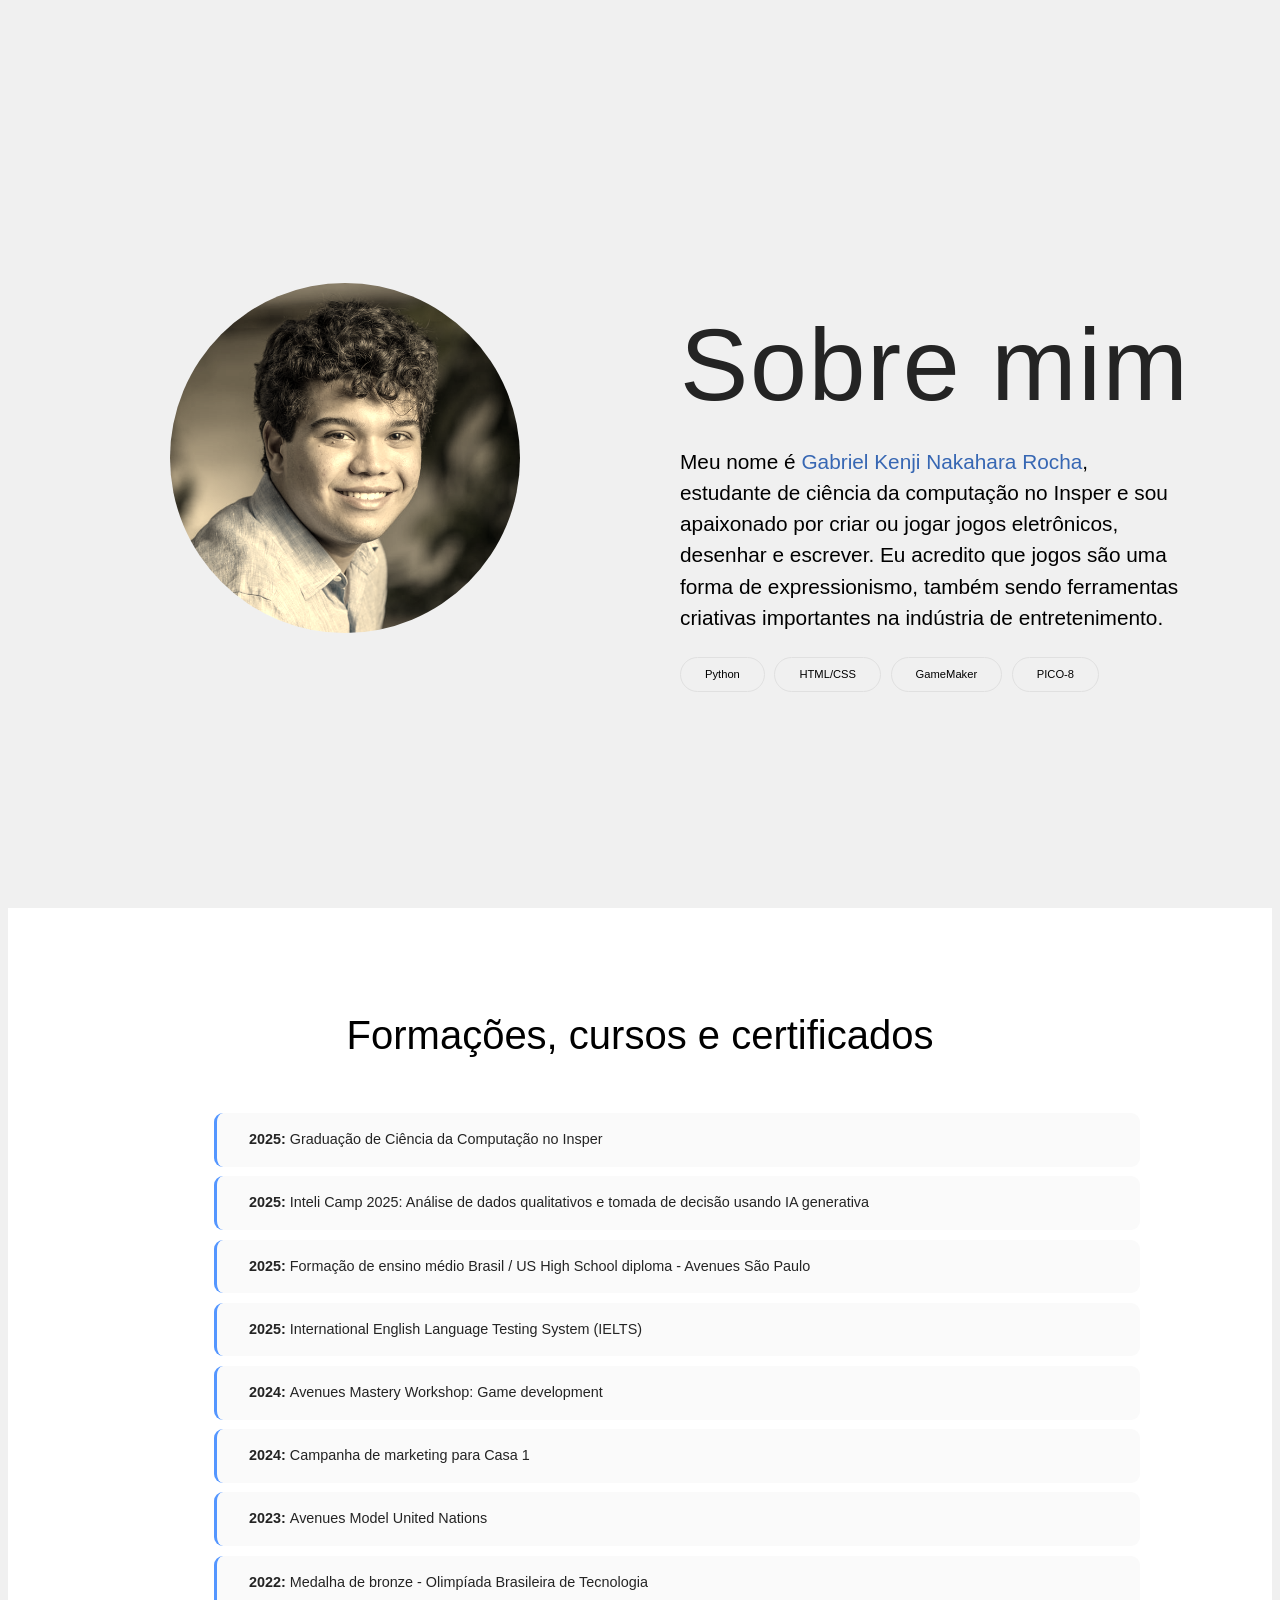
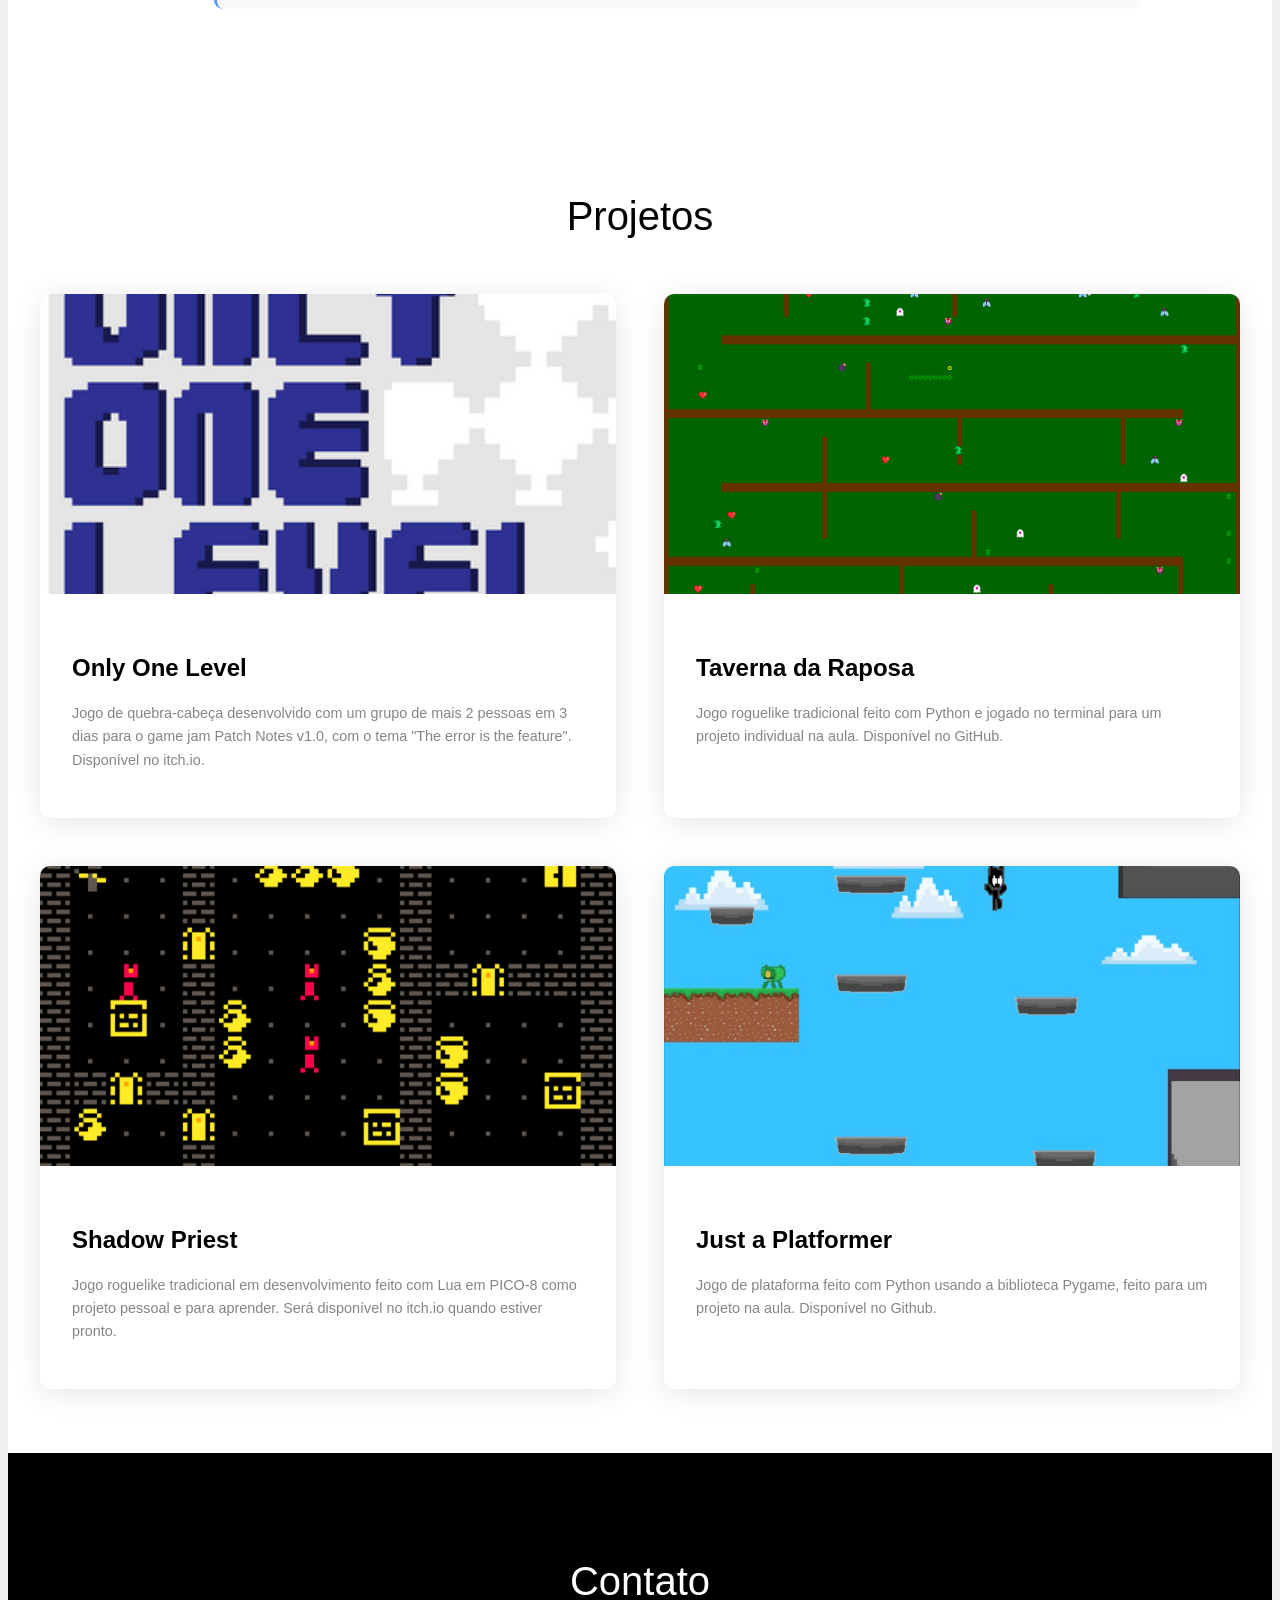
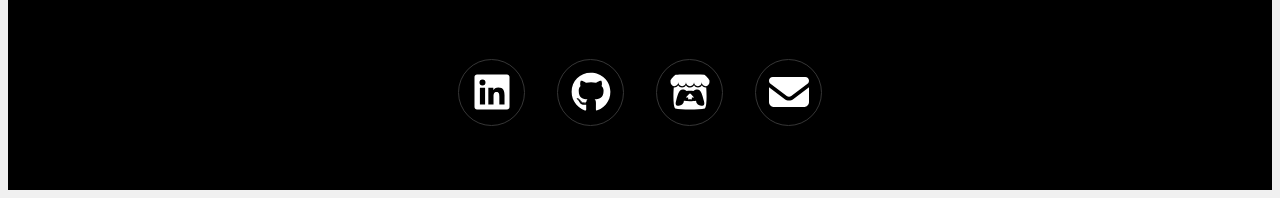
<file: index.html>
<!DOCTYPE html>
<html lang="pt-BR">
    <head>
        <title>Portfolio de Gabriel Kenji</title>
        <meta charset="UTF-8">
        <link rel="stylesheet" href="style.css">
    </head>
    <body>
        <section id="inicio" class="hero">
            <div class="hero_container">
                <div class="hero_img">
                    <img src="fotoperfil.png" alt="Foto de perfil" class="profile_picture">
                </div>
                <div class="hero_content">
                    <h1>
                        Sobre mim
                    </h1>
                    <p>
                        Meu nome é <span class="highlight">Gabriel Kenji Nakahara Rocha</span>, estudante de ciência da computação no Insper
                        e sou apaixonado por criar ou jogar jogos eletrônicos, desenhar e escrever. Eu acredito que jogos são uma
                        forma de expressionismo, também sendo ferramentas criativas importantes na indústria de entretenimento.
                    </p>
                    <div class="skills">
                        <span class="skill">Python</span>
                        <span class="skill">HTML/CSS</span>
                        <span class="skill">GameMaker</span>
                        <span class="skill">PICO-8</span>
                    </div>
                </div>
            </div>
        </section>

        <section id="academicos" class="section academic">
            <h2 class="section_title">Formações, cursos e certificados</h2>
            <div class="timeline">
                <div class="timeline_item">
                    <div class="timeline_content">
                        <ul>
                            <li><span class="bold">2025: </span>Graduação de Ciência da Computação no Insper</li>
                            <li><span class="bold">2025: </span>Inteli Camp 2025: Análise de dados qualitativos e tomada de decisão usando IA generativa</li>
                            <li><span class="bold">2025: </span>Formação de ensino médio Brasil / US High School diploma - Avenues São Paulo</li>
                            <li><span class="bold">2025: </span>International English Language Testing System (IELTS)</li>
                            <li><span class="bold">2024: </span>Avenues Mastery Workshop: Game development</li>
                            <li><span class="bold">2024: </span>Campanha de marketing para Casa 1</li>
                            <li><span class="bold">2023: </span>Avenues Model United Nations</li>
                            <li><span class="bold">2022: </span>Medalha de bronze - Olimpíada Brasileira de Tecnologia</li>
                        </ul>
                    </div>
                </div>
            </div>
        </section>

        <section id="projetos" class="section projects">
            <h2 class="section_title">Projetos</h2>
            <div class="project_grid">
                <div class="project_card">
                    <div class="project_image">
                        <img src="onlyonelevel.png" alt="Only One Level" class="project_img" data-project="0" data-img="0">
                    </div>
                    <div class="project_content">
                        <h3>Only One Level</h3>
                        <p>Jogo de quebra-cabeça desenvolvido com um grupo de mais 2 pessoas em 3 dias para o game jam Patch Notes v1.0, com o tema "The error is the feature". Disponível no itch.io.</p>
                    </div>
                </div>
                <div class="project_card">
                    <div class="project_image">
                        <img src="tavernadaraposa.png" alt="Taverna da Raposa" class="project_img" data-project="1" data-img="0">
                    </div>
                    <div class="project_content">
                        <h3>Taverna da Raposa</h3>
                        <p>Jogo roguelike tradicional feito com Python e jogado no terminal para um projeto individual na aula. Disponível no GitHub.</p>
                    </div>
                </div>
                <div class="project_card">
                    <div class="project_image">
                        <img src="shadowpriest.png" alt="Shadow Priest" class="project_img" data-project="2" data-img="0">
                    </div>
                    <div class="project_content">
                        <h3>Shadow Priest</h3>
                        <p>Jogo roguelike tradicional em desenvolvimento feito com Lua em PICO-8 como projeto pessoal e para aprender. Será disponível no itch.io quando estiver pronto.</p>
                    </div>
                </div>
                <div class="project_card">
                    <div class="project_image">
                        <img src="justaplatformer.jpg" alt="Just a Platformer" class="project_img" data-project="3" data-img="0">
                    </div>
                    <div class="project_content">
                        <h3>Just a Platformer</h3>
                        <p>Jogo de plataforma feito com Python usando a biblioteca Pygame, feito para um projeto na aula. Disponível no Github.</p>
                    </div>
                </div>
            </div>
        </section>

        <section id="contato" class="section contact">
            <div class="contact_content">
                <h2 class="section_title2">Contato</h2>
                <div class="links">
                    <a href="https://www.linkedin.com/in/gabriel-kenji-nakahara-rocha-8a5b6637b" target="_blank" class="social_link" aria-label="LinkedIn">
                        <svg viewBox="0 0 448 512">
                            <path d="M416 32L31.9 32C14.3 32 0 46.5 0 64.3L0 447.7C0 465.5 14.3 480 31.9 480L416 480c17.6 0 32-14.5 32-32.3l0-383.4C448 46.5 433.6 32 416 32zM135.4 416l-66.4 0 0-213.8 66.5 0 0 213.8-.1 0zM102.2 96a38.5 38.5 0 1 1 0 77 38.5 38.5 0 1 1 0-77zM384.3 416l-66.4 0 0-104c0-24.8-.5-56.7-34.5-56.7-34.6 0-39.9 27-39.9 54.9l0 105.8-66.4 0 0-213.8 63.7 0 0 29.2 .9 0c8.9-16.8 30.6-34.5 62.9-34.5 67.2 0 79.7 44.3 79.7 101.9l0 117.2z"/>
                        </svg>
                    </a>
                    <a href="https://github.com/gaborocha147-create" target="_blank" class="social_link" aria-label="GitHub">
                        <svg viewBox="0 0 512 512">
                            <path d="M173.9 397.4c0 2-2.3 3.6-5.2 3.6-3.3 .3-5.6-1.3-5.6-3.6 0-2 2.3-3.6 5.2-3.6 3-.3 5.6 1.3 5.6 3.6zm-31.1-4.5c-.7 2 1.3 4.3 4.3 4.9 2.6 1 5.6 0 6.2-2s-1.3-4.3-4.3-5.2c-2.6-.7-5.5 .3-6.2 2.3zm44.2-1.7c-2.9 .7-4.9 2.6-4.6 4.9 .3 2 2.9 3.3 5.9 2.6 2.9-.7 4.9-2.6 4.6-4.6-.3-1.9-3-3.2-5.9-2.9zM252.8 8c-138.7 0-244.8 105.3-244.8 244 0 110.9 69.8 205.8 169.5 239.2 12.8 2.3 17.3-5.6 17.3-12.1 0-6.2-.3-40.4-.3-61.4 0 0-70 15-84.7-29.8 0 0-11.4-29.1-27.8-36.6 0 0-22.9-15.7 1.6-15.4 0 0 24.9 2 38.6 25.8 21.9 38.6 58.6 27.5 72.9 20.9 2.3-16 8.8-27.1 16-33.7-55.9-6.2-112.3-14.3-112.3-110.5 0-27.5 7.6-41.3 23.6-58.9-2.6-6.5-11.1-33.3 2.6-67.9 20.9-6.5 69 27 69 27 20-5.6 41.5-8.5 62.8-8.5s42.8 2.9 62.8 8.5c0 0 48.1-33.6 69-27 13.7 34.7 5.2 61.4 2.6 67.9 16 17.7 25.8 31.5 25.8 58.9 0 96.5-58.9 104.2-114.8 110.5 9.2 7.9 17 22.9 17 46.4 0 33.7-.3 75.4-.3 83.6 0 6.5 4.6 14.4 17.3 12.1 100-33.2 167.8-128.1 167.8-239 0-138.7-112.5-244-251.2-244zM105.2 352.9c-1.3 1-1 3.3 .7 5.2 1.6 1.6 3.9 2.3 5.2 1 1.3-1 1-3.3-.7-5.2-1.6-1.6-3.9-2.3-5.2-1zm-10.8-8.1c-.7 1.3 .3 2.9 2.3 3.9 1.6 1 3.6 .7 4.3-.7 .7-1.3-.3-2.9-2.3-3.9-2-.6-3.6-.3-4.3 .7zm32.4 35.6c-1.6 1.3-1 4.3 1.3 6.2 2.3 2.3 5.2 2.6 6.5 1 1.3-1.3 .7-4.3-1.3-6.2-2.2-2.3-5.2-2.6-6.5-1zm-11.4-14.7c-1.6 1-1.6 3.6 0 5.9s4.3 3.3 5.6 2.3c1.6-1.3 1.6-3.9 0-6.2-1.4-2.3-4-3.3-5.6-2z"/>
                        </svg>
                    </a>
                    <a href="https://gr147.itch.io" target="_blank" class="social_link" aria-label="Itch.io">
                        <svg viewBox="0 0 512 512">
                            <path d="M71.9 34.8C50.2 47.7 7.4 96.8 7 109.7l0 21.3c0 27.1 25.3 50.8 48.2 50.8 27.6 0 50.5-22.8 50.5-50 0 27.1 22.2 50 49.8 50s49-22.8 49-50c0 27.1 23.6 50 51.2 50l.5 0c27.6 0 51.2-22.8 51.2-50 0 27.1 21.5 50 49 50s49.8-22.8 49.8-50c0 27.1 23 50 50.5 50 23 0 48.3-23.8 48.3-50.8l0-21.3c-.4-12.9-43.2-62.1-64.9-75-67.4-2.3-114.2-2.7-184-2.7S91.1 33.1 71.9 34.8zM204.2 169.2c-22 38.4-77.9 38.7-99.8 .2-13.2 23.1-43.2 32.1-56 27.7-3.9 40.2-13.7 237.1 17.7 269.2 80 18.7 302.1 18.1 379.8 0 31.6-32.3 21.3-232 17.7-269.2-12.9 4.4-42.9-4.6-56-27.7-22 38.5-77.8 38.1-99.8-.2-7.1 12.5-23 28.9-51.8 28.9-10.4 .3-20.8-2.2-29.9-7.3s-16.7-12.6-21.9-21.6l0 0zm-41.6 53.8c16.5 0 31.1 0 49.2 19.8 29.3-3 58.9-3 88.2 0 18.2-19.7 32.8-19.7 49.2-19.7 52.3 0 65.2 77.5 83.9 144.4 17.3 62.2-5.5 63.7-34 63.7-42.1-1.6-65.5-32.2-65.5-62.8-39.3 6.4-101.9 8.8-155.6 0 0 30.6-23.3 61.2-65.5 62.8-28.4-.1-51.2-1.6-33.9-63.7 18.7-67 31.6-144.4 83.9-144.4l0-.1zM256 270.8s-44.4 40.8-52.4 55.2l29-1.2 0 25.3c0 1.5 21.3 .2 23.3 .2 11.6 .5 23.3 1 23.3-.2l0-25.3 29 1.2c-8-14.5-52.4-55.2-52.4-55.2l.1 0z"/>
                        </svg>
                    </a>
                    <a href="mailto:gaborocha.147@gmail.com" target="_blank" class="social_link" aria-label="Email">
                        <svg viewBox="0 0 512 512">
                            <path d="M48 64c-26.5 0-48 21.5-48 48 0 15.1 7.1 29.3 19.2 38.4l208 156c17.1 12.8 40.5 12.8 57.6 0l208-156c12.1-9.1 19.2-23.3 19.2-38.4 0-26.5-21.5-48-48-48L48 64zM0 196L0 384c0 35.3 28.7 64 64 64l384 0c35.3 0 64-28.7 64-64l0-188-198.4 148.8c-34.1 25.6-81.1 25.6-115.2 0L0 196z"/>
                        </svg>
                    </a>
                </div>
            </div>
        </section>
    </body>
</html>
</file>
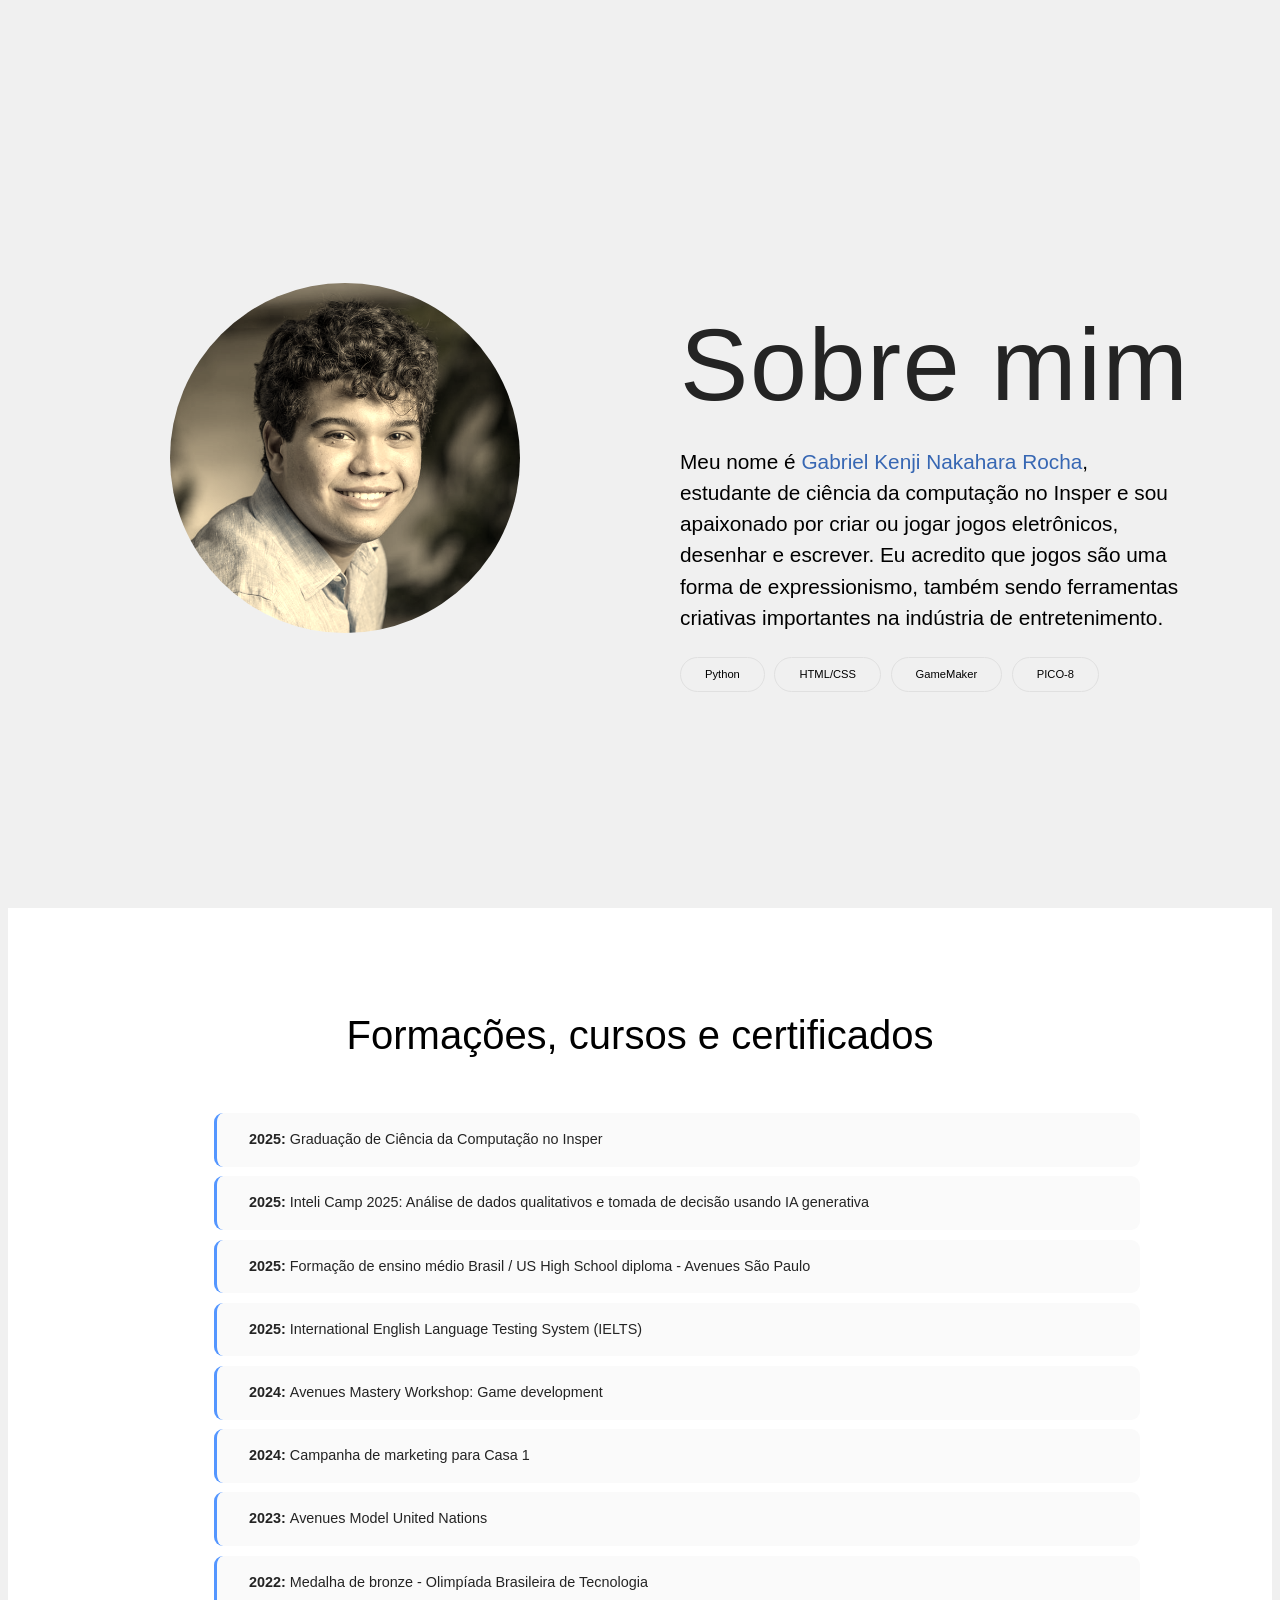
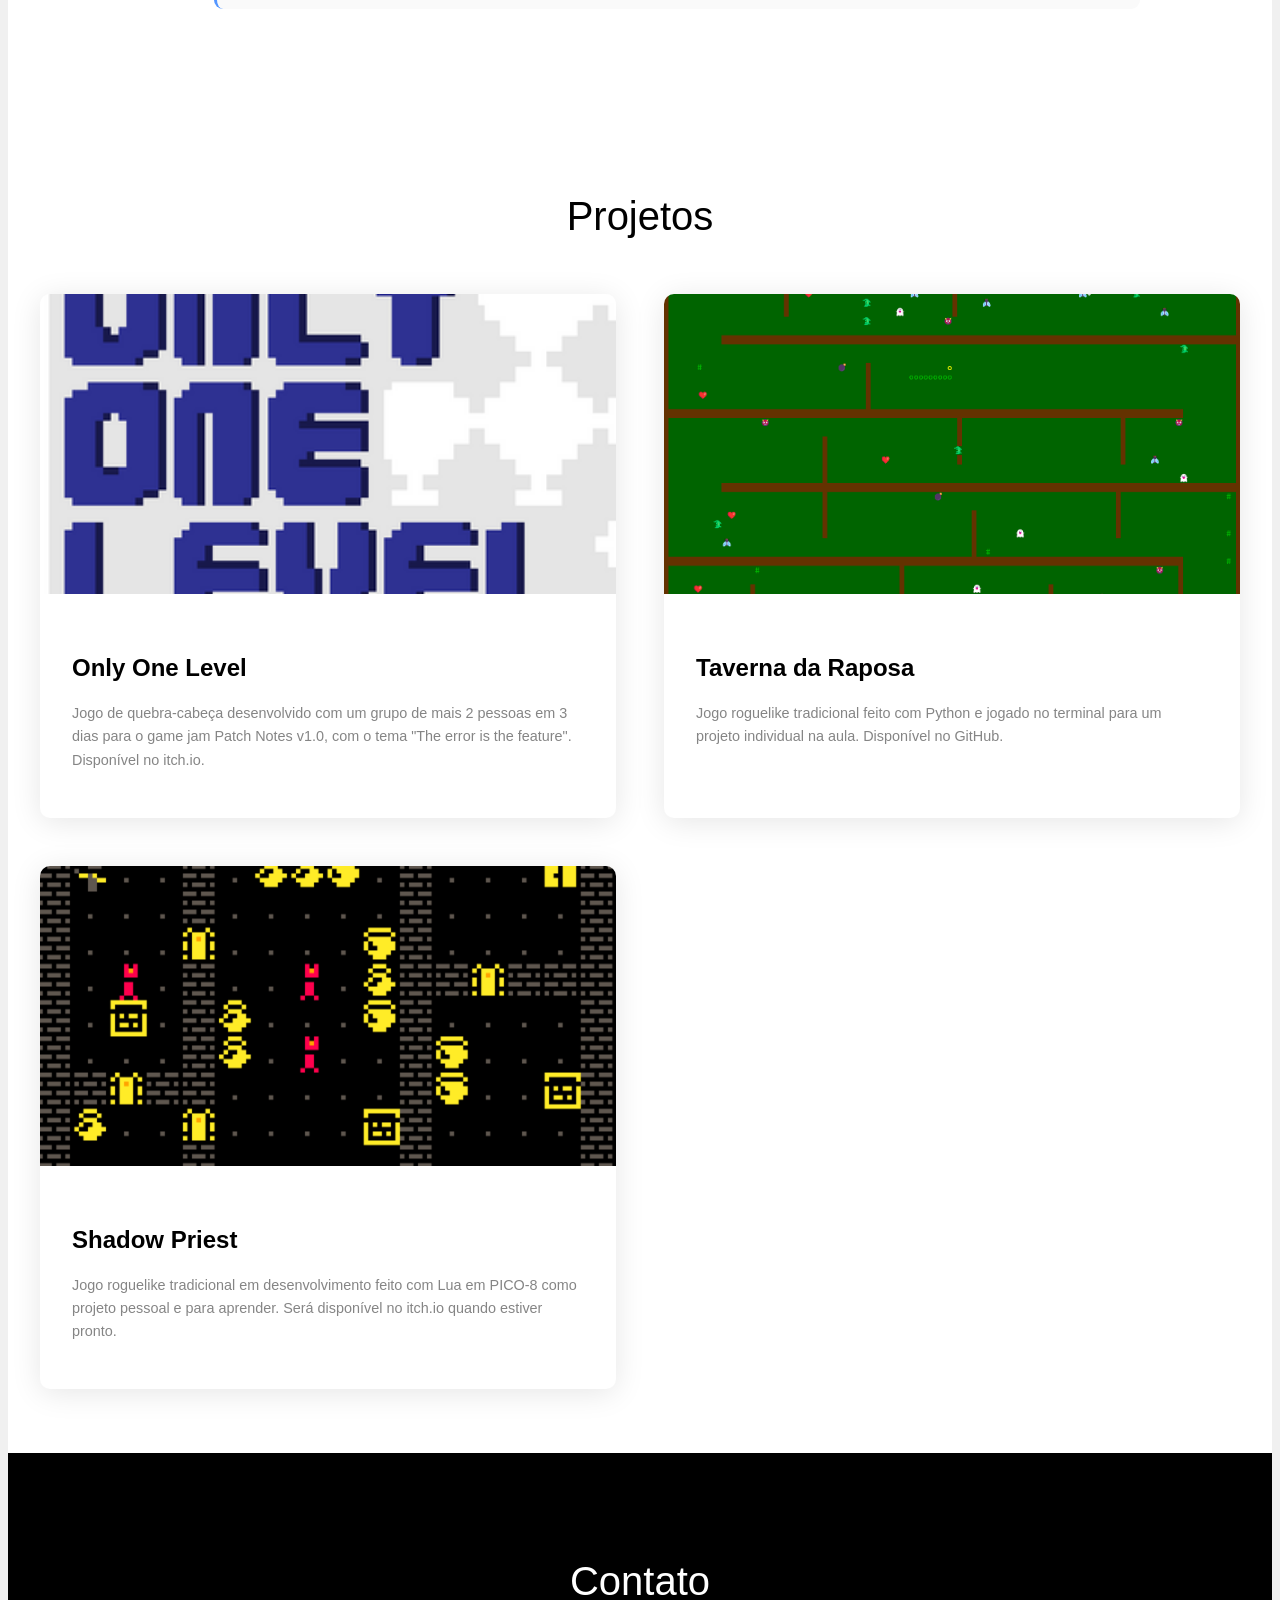
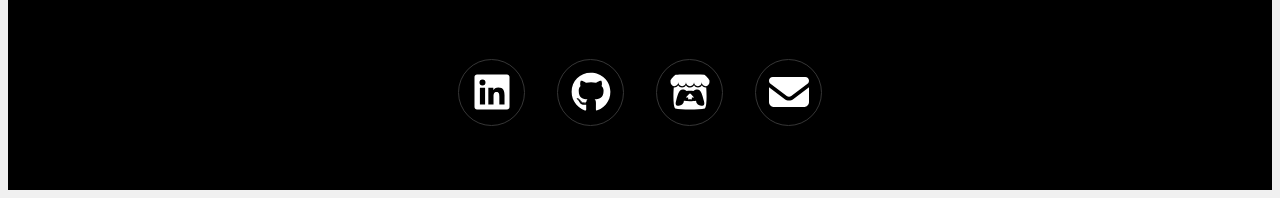
<file: gabrielsite.html>
<!DOCTYPE html>
<html lang="pt-BR">
    <head>
        <title>Portfolio de Gabriel Kenji</title>
        <meta charset="UTF-8">
        <link rel="stylesheet" href="style.css">
    </head>
    <body>
        <section id="inicio" class="hero">
            <div class="hero_container">
                <div class="hero_img">
                    <img src="fotoperfil.png" alt="Foto de perfil" class="profile_picture">
                </div>
                <div class="hero_content">
                    <h1>
                        Sobre mim
                    </h1>
                    <p>
                        Meu nome é <span class="highlight">Gabriel Kenji Nakahara Rocha</span>, estudante de ciência da computação no Insper
                        e sou apaixonado por criar ou jogar jogos eletrônicos, desenhar e escrever. Eu acredito que jogos são uma
                        forma de expressionismo, também sendo ferramentas criativas importantes na indústria de entretenimento.
                    </p>
                    <div class="skills">
                        <span class="skill">Python</span>
                        <span class="skill">HTML/CSS</span>
                        <span class="skill">GameMaker</span>
                        <span class="skill">PICO-8</span>
                    </div>
                </div>
            </div>
        </section>

        <section id="academicos" class="section academic">
            <h2 class="section_title">Formações, cursos e certificados</h2>
            <div class="timeline">
                <div class="timeline_item">
                    <div class="timeline_content">
                        <ul>
                            <li><span class="bold">2025: </span>Graduação de Ciência da Computação no Insper</li>
                            <li><span class="bold">2025: </span>Inteli Camp 2025: Análise de dados qualitativos e tomada de decisão usando IA generativa</li>
                            <li><span class="bold">2025: </span>Formação de ensino médio Brasil / US High School diploma - Avenues São Paulo</li>
                            <li><span class="bold">2025: </span>International English Language Testing System (IELTS)</li>
                            <li><span class="bold">2024: </span>Avenues Mastery Workshop: Game development</li>
                            <li><span class="bold">2024: </span>Campanha de marketing para Casa 1</li>
                            <li><span class="bold">2023: </span>Avenues Model United Nations</li>
                            <li><span class="bold">2022: </span>Medalha de bronze - Olimpíada Brasileira de Tecnologia</li>
                        </ul>
                    </div>
                </div>
            </div>
        </section>

        <section id="projetos" class="section projects">
            <h2 class="section_title">Projetos</h2>
            <div class="project_grid">
                <div class="project_card">
                    <div class="project_image">
                        <img src="onlyonelevel.png" alt="Only One Level" class="project_img" data-project="0" data-img="0">
                    </div>
                    <div class="project_content">
                        <h3>Only One Level</h3>
                        <p>Jogo de quebra-cabeça desenvolvido com um grupo de mais 2 pessoas em 3 dias para o game jam Patch Notes v1.0, com o tema "The error is the feature". Disponível no itch.io.</p>
                    </div>
                </div>
                <div class="project_card">
                    <div class="project_image">
                        <img src="tavernadaraposa.png" alt="Taverna da Raposa" class="project_img" data-project="1" data-img="0">
                    </div>
                    <div class="project_content">
                        <h3>Taverna da Raposa</h3>
                        <p>Jogo roguelike tradicional feito com Python e jogado no terminal para um projeto individual na aula. Disponível no GitHub.</p>
                    </div>
                </div>
                <div class="project_card">
                    <div class="project_image">
                        <img src="shadowpriest.png" alt="Shadow Priest" class="project_img" data-project="2" data-img="0">
                    </div>
                    <div class="project_content">
                        <h3>Shadow Priest</h3>
                        <p>Jogo roguelike tradicional em desenvolvimento feito com Lua em PICO-8 como projeto pessoal e para aprender. Será disponível no itch.io quando estiver pronto.</p>
                    </div>
                </div>
            </div>
        </section>

        <section id="contato" class="section contact">
            <div class="contact_content">
                <h2 class="section_title2">Contato</h2>
                <div class="links">
                    <a href="https://www.linkedin.com/in/gabriel-kenji-nakahara-rocha-8a5b6637b" target="_blank" class="social_link" aria-label="LinkedIn">
                        <svg viewBox="0 0 448 512">
                            <path d="M416 32L31.9 32C14.3 32 0 46.5 0 64.3L0 447.7C0 465.5 14.3 480 31.9 480L416 480c17.6 0 32-14.5 32-32.3l0-383.4C448 46.5 433.6 32 416 32zM135.4 416l-66.4 0 0-213.8 66.5 0 0 213.8-.1 0zM102.2 96a38.5 38.5 0 1 1 0 77 38.5 38.5 0 1 1 0-77zM384.3 416l-66.4 0 0-104c0-24.8-.5-56.7-34.5-56.7-34.6 0-39.9 27-39.9 54.9l0 105.8-66.4 0 0-213.8 63.7 0 0 29.2 .9 0c8.9-16.8 30.6-34.5 62.9-34.5 67.2 0 79.7 44.3 79.7 101.9l0 117.2z"/>
                        </svg>
                    </a>
                    <a href="https://github.com/gaborocha147-create" target="_blank" class="social_link" aria-label="GitHub">
                        <svg viewBox="0 0 512 512">
                            <path d="M173.9 397.4c0 2-2.3 3.6-5.2 3.6-3.3 .3-5.6-1.3-5.6-3.6 0-2 2.3-3.6 5.2-3.6 3-.3 5.6 1.3 5.6 3.6zm-31.1-4.5c-.7 2 1.3 4.3 4.3 4.9 2.6 1 5.6 0 6.2-2s-1.3-4.3-4.3-5.2c-2.6-.7-5.5 .3-6.2 2.3zm44.2-1.7c-2.9 .7-4.9 2.6-4.6 4.9 .3 2 2.9 3.3 5.9 2.6 2.9-.7 4.9-2.6 4.6-4.6-.3-1.9-3-3.2-5.9-2.9zM252.8 8c-138.7 0-244.8 105.3-244.8 244 0 110.9 69.8 205.8 169.5 239.2 12.8 2.3 17.3-5.6 17.3-12.1 0-6.2-.3-40.4-.3-61.4 0 0-70 15-84.7-29.8 0 0-11.4-29.1-27.8-36.6 0 0-22.9-15.7 1.6-15.4 0 0 24.9 2 38.6 25.8 21.9 38.6 58.6 27.5 72.9 20.9 2.3-16 8.8-27.1 16-33.7-55.9-6.2-112.3-14.3-112.3-110.5 0-27.5 7.6-41.3 23.6-58.9-2.6-6.5-11.1-33.3 2.6-67.9 20.9-6.5 69 27 69 27 20-5.6 41.5-8.5 62.8-8.5s42.8 2.9 62.8 8.5c0 0 48.1-33.6 69-27 13.7 34.7 5.2 61.4 2.6 67.9 16 17.7 25.8 31.5 25.8 58.9 0 96.5-58.9 104.2-114.8 110.5 9.2 7.9 17 22.9 17 46.4 0 33.7-.3 75.4-.3 83.6 0 6.5 4.6 14.4 17.3 12.1 100-33.2 167.8-128.1 167.8-239 0-138.7-112.5-244-251.2-244zM105.2 352.9c-1.3 1-1 3.3 .7 5.2 1.6 1.6 3.9 2.3 5.2 1 1.3-1 1-3.3-.7-5.2-1.6-1.6-3.9-2.3-5.2-1zm-10.8-8.1c-.7 1.3 .3 2.9 2.3 3.9 1.6 1 3.6 .7 4.3-.7 .7-1.3-.3-2.9-2.3-3.9-2-.6-3.6-.3-4.3 .7zm32.4 35.6c-1.6 1.3-1 4.3 1.3 6.2 2.3 2.3 5.2 2.6 6.5 1 1.3-1.3 .7-4.3-1.3-6.2-2.2-2.3-5.2-2.6-6.5-1zm-11.4-14.7c-1.6 1-1.6 3.6 0 5.9s4.3 3.3 5.6 2.3c1.6-1.3 1.6-3.9 0-6.2-1.4-2.3-4-3.3-5.6-2z"/>
                        </svg>
                    </a>
                    <a href="https://gr147.itch.io" target="_blank" class="social_link" aria-label="Itch.io">
                        <svg viewBox="0 0 512 512">
                            <path d="M71.9 34.8C50.2 47.7 7.4 96.8 7 109.7l0 21.3c0 27.1 25.3 50.8 48.2 50.8 27.6 0 50.5-22.8 50.5-50 0 27.1 22.2 50 49.8 50s49-22.8 49-50c0 27.1 23.6 50 51.2 50l.5 0c27.6 0 51.2-22.8 51.2-50 0 27.1 21.5 50 49 50s49.8-22.8 49.8-50c0 27.1 23 50 50.5 50 23 0 48.3-23.8 48.3-50.8l0-21.3c-.4-12.9-43.2-62.1-64.9-75-67.4-2.3-114.2-2.7-184-2.7S91.1 33.1 71.9 34.8zM204.2 169.2c-22 38.4-77.9 38.7-99.8 .2-13.2 23.1-43.2 32.1-56 27.7-3.9 40.2-13.7 237.1 17.7 269.2 80 18.7 302.1 18.1 379.8 0 31.6-32.3 21.3-232 17.7-269.2-12.9 4.4-42.9-4.6-56-27.7-22 38.5-77.8 38.1-99.8-.2-7.1 12.5-23 28.9-51.8 28.9-10.4 .3-20.8-2.2-29.9-7.3s-16.7-12.6-21.9-21.6l0 0zm-41.6 53.8c16.5 0 31.1 0 49.2 19.8 29.3-3 58.9-3 88.2 0 18.2-19.7 32.8-19.7 49.2-19.7 52.3 0 65.2 77.5 83.9 144.4 17.3 62.2-5.5 63.7-34 63.7-42.1-1.6-65.5-32.2-65.5-62.8-39.3 6.4-101.9 8.8-155.6 0 0 30.6-23.3 61.2-65.5 62.8-28.4-.1-51.2-1.6-33.9-63.7 18.7-67 31.6-144.4 83.9-144.4l0-.1zM256 270.8s-44.4 40.8-52.4 55.2l29-1.2 0 25.3c0 1.5 21.3 .2 23.3 .2 11.6 .5 23.3 1 23.3-.2l0-25.3 29 1.2c-8-14.5-52.4-55.2-52.4-55.2l.1 0z"/>
                        </svg>
                    </a>
                    <a href="mailto:gaborocha.147@gmail.com" target="_blank" class="social_link" aria-label="Email">
                        <svg viewBox="0 0 512 512">
                            <path d="M48 64c-26.5 0-48 21.5-48 48 0 15.1 7.1 29.3 19.2 38.4l208 156c17.1 12.8 40.5 12.8 57.6 0l208-156c12.1-9.1 19.2-23.3 19.2-38.4 0-26.5-21.5-48-48-48L48 64zM0 196L0 384c0 35.3 28.7 64 64 64l384 0c35.3 0 64-28.7 64-64l0-188-198.4 148.8c-34.1 25.6-81.1 25.6-115.2 0L0 196z"/>
                        </svg>
                    </a>
                </div>
            </div>
        </section>
    </body>
</html>
</file>
<file: style.css>
html {
    scroll-behavior: smooth;
}

body {
    font-family: Arial, Helvetica, sans-serif;
    line-height: 1.5;
    color: #242424;
    background: #f0f0f0;
    overflow-x: hidden;
}

/* Hero section */
.hero {
    min-height: 100vh;
    display: flex;
    align-items: center;
    padding: 0 2.5rem;
    background: #f0f0f0;
}

.hero_container {
    max-width: 1400px;
    margin: 0 auto;
    display: grid;
    grid-template-columns: 1fr 1fr;
    gap: 5rem;
    align-items: center;
}

.hero_img {
    display: flex;
    justify-content: center;
    align-content: center;
}

.profile_picture {
    width: 350px;
    height: 350px;
    border-radius: 50%;
    object-fit: cover;
    filter: sepia(80%);
    transition: all 0.6s ease;
}

.profile_picture:hover {
    filter: sepia(0%);
    transform: scale(1.02);
}

.hero_content h1 {
    font-size: clamp(4em, 8vw, 7rem);
    font-weight: 400;
    color: #242424;
    margin-bottom: 1.5rem;
    letter-spacing: 0.1rem;
    line-height: 1.1;
}

.hero_content .highlight {
    color: #3767b3;
    font-weight: 400;
}

.hero_content p {
    font-size: 1.3rem;
    color: black;
    margin: 1rem 0 1.5rem;
    line-height: 1.5;
    max-width: 500px;
}

.skills {
    display: flex;
    gap: 0.6rem;
    flex-wrap: wrap;
}

.skill {
    background: #f0f0f0;
    color: black;
    padding: 0.5rem 1.5rem;
    border-radius: 20px;
    font-size: 0.7rem;
    font-weight: 400;
    border: 1px solid #e0e0e0;
    transition: all 0.3s ease;
}

.skill:hover {
    background: #5496ff;
    color: white;
    border-color: #5496ff;
    transform: translateY(-1px);
}

/* Section organization */
.section {
    padding: 4rem 2rem;
}

.section_title {
    font-size: clamp(2rem, 4vw, 2.5rem);
    font-weight: 400;
    color: black;
    margin-bottom: 3rem;
    text-align: center;
}

.section_title2 {
    font-size: clamp(2rem, 4vw, 2.5rem);
    font-weight: 400;
    color: white;
    margin-bottom: 3rem;
    text-align: center;
}


/* Timeline */

.academic {
    background: white;
}

.timeline {
    max-width: 1000px;
    margin: 0 auto;
}

.timeline_item {
    padding-left: 2rem;
    border-left: 2px solid #f0f0f0;
    position: relative;
}

.timeline_item:last-child {
    border-left-color: transparent;
}

.timeline_content .bold {
    font-weight: 800;
}

.timeline_content ul {
    list-style: none;
    display: grid;
    gap: 0.6rem;
}

.timeline_content li {
    background: #fafafa;
    padding: 1rem 2rem;
    border-radius: 9px;
    font-size: 0.9rem;
    color: #242424;
    border-left: 3px solid #5496ff;
    transition: all 0.2s ease;
}

.timeline_content li:hover {
    background: #5496ff;
    color: white;
    transform: translateX(6px);
}

.projects {
    background: white;
}

.project_grid {
    max-width: 1200px;
    margin: 0 auto;
    display: grid;
    grid-template-columns: repeat(auto-fit, minmax(500px, 1fr));
    gap: 3rem;
}

.project_card {
    background: white;
    border-radius: 10px;
    overflow: hidden;
    box-shadow: 0 4px 30px rgba(0, 0, 0, 0.1);
    transition: all 0.6s ease;
}

.project_card:hover {
    background: #fafafa;
    transform: translateY(-5px);
    box-shadow: 0 4px 30px rgba(0, 0, 0, 0.3);
}

.project_image {
    position: relative;
    height: 300px;
    overflow: hidden;
}

.project_img {
    width: 100%;
    height: 100%;
    object-fit: cover;
    transition: transform 0.3s ease;
}

.project_img:hover {
    transform: scale(1.02);
}

.project_content {
    padding: 2rem;
}

.project_content h3 {
    font-size: 1.5rem;
    font-weight: 800;
    color: black;
    margin-bottom: 1rem;
}

.project_content p {
    color: #858585;
    line-height: 1.6;
    font-size: 0.9rem;
}

/* Contact */
.contact {
    background: black;
    text-align: center;
}

.contact_content {
    max-width: 600px;
    margin: 0 auto;
}

.contact p {
    font-size: 1.1rem;
    color: white;
    margin-bottom: 3rem;
    line-height: 1.7;
}

.links {
    display: flex;
    justify-content: center;
    gap: 2rem;
}

.social_link {
    display: flex;
    align-items: center;
    justify-content: center;
    width: 65px;
    height: 65px;
    border-radius: 50%;
    background: black;
    transition: all 0.4s ease;
    text-decoration: none;
    border: 1px solid #363636;
}

.social_link:hover {
    background: #5496ff;
    border-color: #5496ff;
    transform: translateY(-2px);
}

.social_link svg {
    width: 40px;
    height: 40px;
    fill: white;
    transition: fill 0.4s ease;
}
</file>
